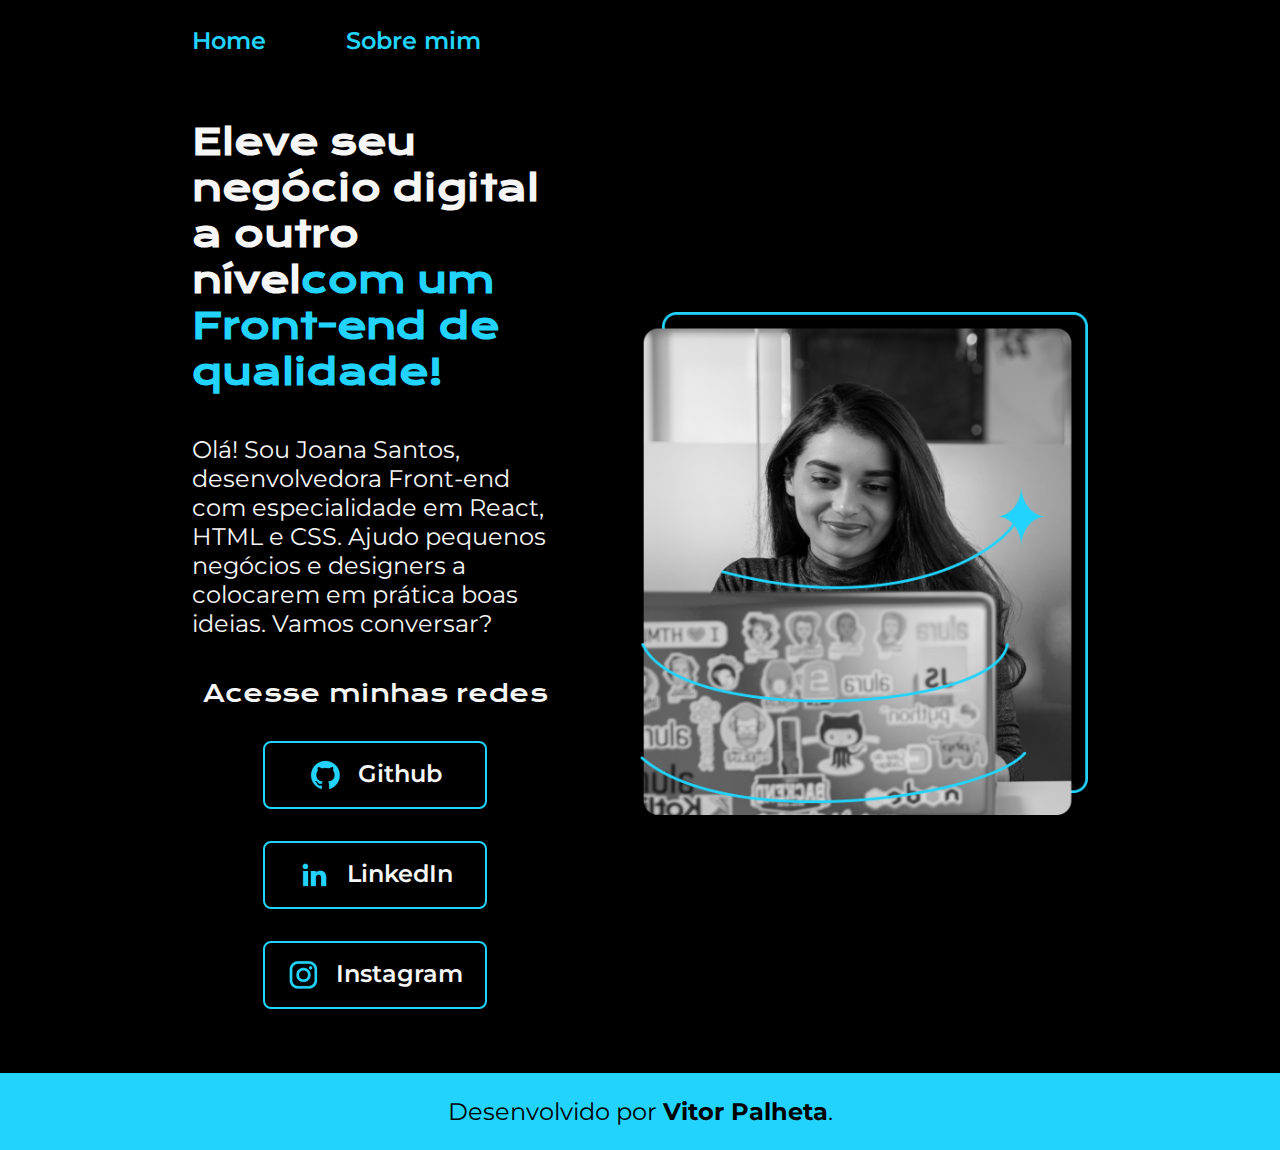
<file: index.html>
<!DOCTYPE html>
<html lang="pt-br">

<head>
    <meta charset="UTF-8">
    <meta http-equiv="X-UA-Compatible" content="IE=edge">
    <meta name="viewport" content="width=device-width, initial-scale=1.0">
    <title>Portfolio</title>
    <link rel="stylesheet" href="./styles/style.css">
</head>

<body>
    <header class="cabecalho">
        <nav class="cabecalho__menu">
            <a class="cabecalho__menu__link" href="index.html">Home</a>
            <a class="cabecalho__menu__link" href="about.html">Sobre mim</a>
        </nav>
    </header>
    <main class="apresentacao">
        <section class="apresentacao__conteudo">
            <h1 class="apresentacao__conteudo__titulo">Eleve seu negócio digital a outro nível<strong 
            class="titulo-destaque">com um Front-end de qualidade!
            </strong></h1>
            <p class="apresentacao__conteudo__texto">Olá! Sou Joana Santos, desenvolvedora
            Front-end com especialidade em React, HTML e
            CSS. Ajudo pequenos negócios e designers a
            colocarem em prática boas ideias. Vamos
            conversar?</p>
            <div class="apresentacao__links">
                <h2 class="apresentacao__links__subtitulo">Acesse minhas redes</h2>
                <a class="apresentacao__links__navegacao" href="https://github.com/vitorpalheta">
                    <img src="./assets/github.png">
                    Github
                </a>
                <a class="apresentacao__links__navegacao" href="https://www.linkedin.com/in/vitorpalheta/">
                    <img src="./assets/linkedin.png">
                    LinkedIn
                </a>
                <a class="apresentacao__links__navegacao" href="https://www.instagram.com/vitorpalheta/">
                    <img src="./assets/instagram.png">
                    Instagram
                </a>
            </div>
        </section>
        <img class="apresentacao__imagem" src="./assets/Imagem.png" alt="Foto da Joana Santos programando">
    </main>
    <footer class="rodape">
        <p>Desenvolvido por <strong>Vitor Palheta</strong>.</p>
    </footer>
</body>

</html>
</file>
<file: styles/style.css>
@import url('https://fonts.googleapis.com/css2?family=Krona+One&family=Montserrat:wght@400;600&display=swap');

:root {
    --cor-primaria: #000000;
    --cor-secundaria: #F6F6F6;
    --cor-terciaria: #22D4FD;
    --cor-hover: #272727;

    --fonte-primaria: 'Krona One', sans-serif;
    --fonte-secundaria: 'Montserrat', sans-serif;
}
*{
    margin: 0;
    padding: 0;
}

body{
    box-sizing: border-box;
    background-color: var(--cor-primaria);
    color: var(--cor-secundaria);
}
.cabecalho{
    padding: 2% 0% 0% 15%;
}
.cabecalho__menu{
    display: flex;
    gap: 80px;
}
.cabecalho__menu__link{
    font-family: var(--fonte-secundaria);
    font-size: 1.5rem;
    font-weight: 600;
    color: var(--cor-terciaria);
    text-decoration: none;
}
.apresentacao{
    padding: 5% 15%;
    display: flex;
    align-items: center;
    justify-content: space-between;
    gap: 82px;
}
.apresentacao__conteudo{
    width: 50%;
    display: flex;
    flex-direction: column;
    gap: 40px;
}

.apresentacao__conteudo__titulo{
    font-size: 2.25rem;
    font-family: var(--fonte-primaria);
}
.titulo-destaque{
    color: var(--cor-terciaria);
}
.apresentacao__conteudo__texto{
    font-size: 1.5rem;
    font-family: var(--fonte-secundaria);
}

.apresentacao__links{
    display: flex;
    flex-direction: column;
    justify-content: space-between;
    align-items: center;
    gap: 32px;
}
.apresentacao__links__subtitulo{
    font-family: var(--fonte-primaria);
    font-weight: 400;
    font-size: 1.5rem;
}
.apresentacao__links__navegacao{
    display: flex;
    justify-content: center;
    gap: 16px;
    border: 2px solid var(--cor-terciaria);
    width: 60%;
    text-align: center;
    border-radius: 8px;
    font-size: 1.5rem;
    font-weight: 600;
    padding: 16px 0;
    text-decoration: none;
    color: var(--cor-secundaria);
    font-family: var(--fonte-secundaria);
}
.apresentacao__links__link:hover{
    background-color: var(--cor-hover);
}

.apresentacao__imagem{
    width: 50%;
}
.rodape{
    color: var(--cor-primaria);
    background-color: var(--cor-terciaria);
    padding: 24px;
    text-align: center;
    font-family: var(--fonte-secundaria);
    font-size: 1.5rem;
    font-weight: 400;
}

@media (max-width: 1200px) {
    .cabecalho{
        padding: 10%;
    }
    .cabecalho__menu{
        justify-content: center;
    }
    .apresentacao{
        flex-direction: column-reverse;
        padding: 5%;
    }
    .apresentacao__conteudo{
        width: auto;
    }

}

@media (max-width: 375px) {
    .apresentacao{
        margin-bottom: 10%;
    }
    .cabecalho__menu__link{
        font-size: 1.25rem;
    }
    .apresentacao__imagem{
        width: 70%;
    }
    .apresentacao__conteudo__titulo{
        font-size: 2rem;
        text-align: center;
    }
    .apresentacao__conteudo__texto{
        font-size: 1.25rem;
        text-align: center;
    }
    .apresentacao__links__subtitulo{
        font-size: 1.25rem;
    }
    .apresentacao__links__navegacao{
        width: 80%;
        font-size: 1.25rem;
    }
    .rodape{
        font-size: 1rem;
    }
}
</file>
